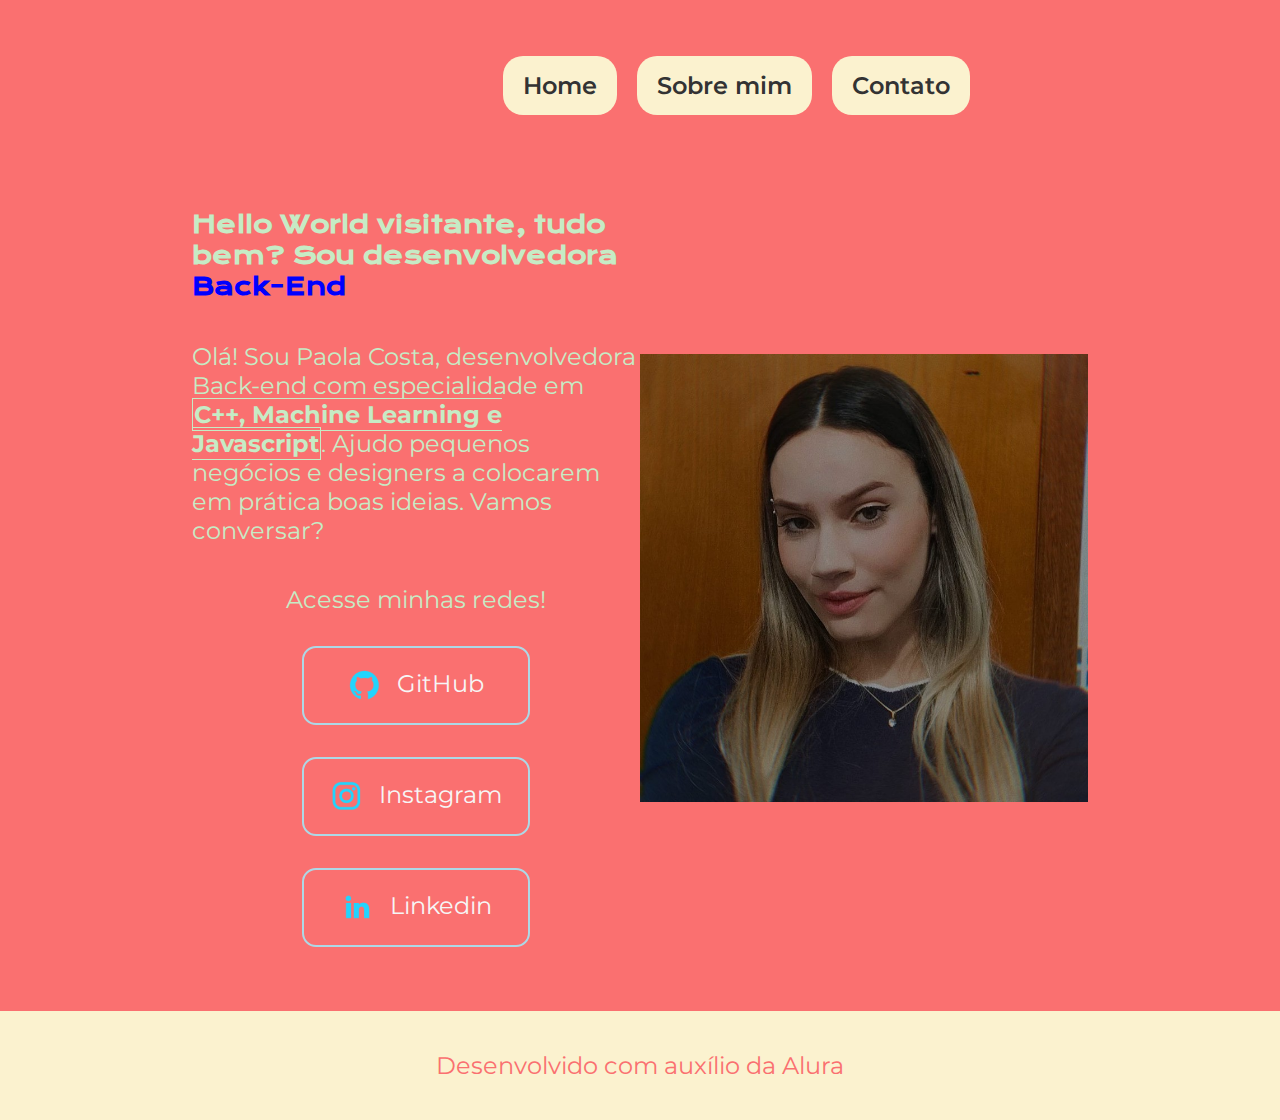
<file: index.html>
<!DOCTYPE html>
<html lang="pt-br">
<head>
    <meta charset="UTF-8"> 
    <meta http-equiv="X-UA-Compatible" content="IE=edge">
    <meta name="viewport" content="width=device-width, initial-scale=1.0">
    <title>Portifolio</title>
    <link rel="stylesheet" href="./styles/style.css">
</head>
<body>
    <header class="cabecalho">
        <nav class="cabecalho-menu">
            <a class="cabecalho-menu-link" href="index.html">Home</a>
            <a class="cabecalho-menu-link" href="about.html">Sobre mim</a>
            <a class="cabecalho-menu-link" href="contato.html">Contato</a>
        </nav>
    </header>
    <main class="apresentacao">
        <section class="apresentacao-conteudo">

            <h1 class="apresentacao-conteudo-titulo">
                Hello World visitante, tudo bem? Sou desenvolvedora
                <p class="Titulo-destaque">Back-End
                </p></h1>
                <p class="conteudo-texto">Olá! Sou Paola Costa, desenvolvedora 
                    Back-end com especialidade em <strong>C++, Machine Learning e Javascript</strong>. Ajudo pequenos negócios e designers a 
                        colocarem em prática boas ideias. Vamos 
                        conversar?</p>

                        <div class="apresentacao-links">
                            <h2 class="apresentacao-titulo-links-links">Acesse minhas redes!</h2>

                            <a class="apresentacao-link-link" href="https://github.com/paolacostxx">
                               <img src="./assets/assets/github.png">
                                GitHub</a>

                            <a class="apresentacao-link-link" href="https://instagram.com/lolacode_">
                                <img src="./assets/assets/instagram.png" >
                                Instagram</a>

                                <a class="apresentacao-link-link" href=" https://linkedin.com/in/paola-costa-2278221a2/">
                                    <img src="./assets/assets/linkedin.png">
                                    Linkedin</a>
                            </div>
                    </section>
                    <img class="apresentacao-imagem" src="./assets/foto.jpeg">
    </main>
    <footer class="rodape">Desenvolvido com auxílio da Alura</footer>
</body>
</html>
</file>
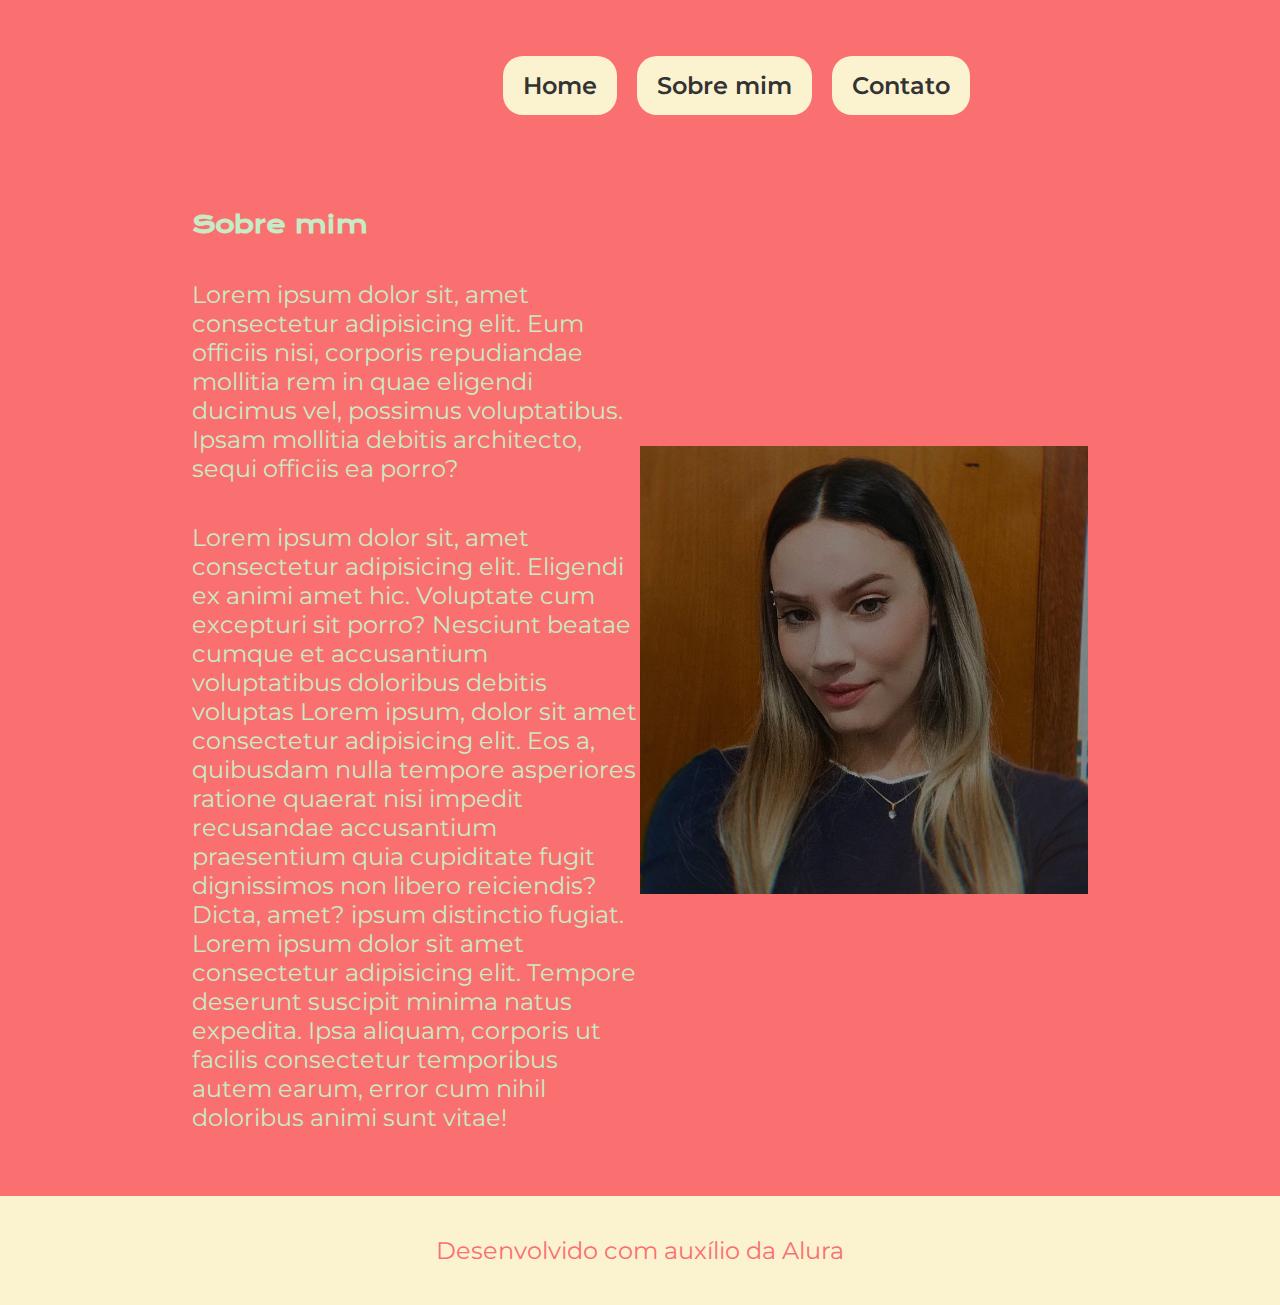
<file: about.html>
<!DOCTYPE html>
<html lang="en">
<head>
    <meta charset="UTF-8">
    <meta name="viewport" content="width=device-width, initial-scale=1.0">
    <title>Sobre mim</title>
</head>
<body>
    <link rel="stylesheet" href="./styles/style.css">
    <header class="cabecalho">
        <nav class="cabecalho-menu">
            <a class="cabecalho-menu-link" href="index.html">Home</a>
            <a class="cabecalho-menu-link" href="about.html">Sobre mim</a>
            <a class="cabecalho-menu-link" href="contato.html">Contato</a>
        </nav>
    </header>
    <main class="apresentacao">
    <section class="apresentacao-conteudo">
        <h1 class="apresentacao-conteudo-titulo">Sobre mim</h1>
        <p class="conteudo-texto">Lorem ipsum dolor sit, amet consectetur adipisicing elit. 
            Eum officiis nisi, corporis repudiandae mollitia rem in quae 
            eligendi ducimus vel, possimus voluptatibus. 
            Ipsam mollitia debitis architecto, sequi officiis ea porro?</p>
            <p class="conteudo-texto">Lorem ipsum dolor sit, amet consectetur adipisicing elit. 
                Eligendi ex animi amet hic. Voluptate cum excepturi sit porro?
                Nesciunt beatae cumque et accusantium
                voluptatibus doloribus debitis voluptas Lorem ipsum, dolor
                 sit amet consectetur adipisicing elit. Eos a, quibusdam nulla
                  tempore asperiores ratione quaerat nisi impedit recusandae 
                  accusantium praesentium quia cupiditate 
                fugit dignissimos non libero reiciendis? Dicta, amet?
                 ipsum distinctio fugiat. Lorem ipsum dolor sit amet consectetur
                  adipisicing elit. Tempore deserunt suscipit minima natus expedita.
                   Ipsa aliquam, corporis ut facilis consectetur temporibus autem earum,
                  error cum nihil doloribus animi sunt vitae!</p>
            </section>
            <img class="apresentacao-imagem" src="./assets/foto.jpeg">
        </main>
    <footer class="rodape">Desenvolvido com auxílio da Alura</footer>
</body>
</html>
</file>
<file: styles/style.css>
@import url('https://fonts.googleapis.com/css2?family=Krona+One&display=swap');
@import url('https://fonts.googleapis.com/css2?family=Montserrat&display=swap');
/* root serve como uma variavel que junta todos os codigos repetidos  */
    :root {
        --cor-principal: #FA7070;
        --cor-secundaria: #C6EBC5;
        --cor-terciaria: #FBF2CF;
        --cor-hover: #A1C298;
        --cor-titulo:blue;
}
*{
    margin:0;
    padding: 0;
}
body{
    /* height:100vh; atalho para comentar ctrl+K+C */
    box-sizing: border-box  ;
    background-color: var(--cor-principal);
    color: var(--cor-secundaria);
}
strong{
    color: var(--cor-secundaria);
    border: 1px solid var(--cor-secundaria);
    padding: 1px;
}
.Titulo-destaque{ 
  color:var(--cor-titulo);
}
.apresentacao{
    padding: 5% 15%;
    display: flex;
    align-items: center;
    justify-content: space-between;
    gap: 86 px;

}
.apresentacao-conteudo{
    width: 50%;
    display: flex;
    flex-direction: column;
    gap: 40px;
}
.apresentacao-conteudo-titulo{
    font-size: 1.5rem;
    font-family: 'Krona One', sans-serif;
}
.conteudo-texto{
    font-size: 1.5rem;
    font-family: 'Montserrat', sans-serif;
}
.apresentacao-links{
    display: flex;
    flex-direction: column;
    align-items: center;
    gap: 32px;
    justify-content: space-between;

}
.apresentacao-link-link{
   /* background-color: lightblue;*/
    color: #F6F6F6;
    width: 50%;
    text-align: center;
    border-radius: 14px;
    font-size: 1.5rem;
    padding: 21.5px 0;
    text-decoration: none;
    font-family: 'Montserrat', sans-serif;
    border: 2px solid lightblue;
    display: flex;
    justify-content: center;
    gap: 16px;

}
.apresentacao-link-link:hover{ /*Hover muda as cores do botão quando o mouse passa em cima, só adicionar o nome da classe:hover*/
    background-color: deeppink;
    color:#F6F6F6;
    padding: 3%;
}
.apresentacao-titulo-links-links{
    font-family: 'Montserrat', sans-serif;
    font-weight: 400;
    font-size: 1.5rem;

}
.apresentacao-imagem{
    width:50%;
}
.rodape{
    background-color: var(--cor-terciaria);
    color: var(--cor-principal);
    padding: 40px;
        text-align: center;
    font-family: 'Montserrat', sans-serif;
    font-size: 1.5rem;   
    font-weight: 400;
}
.cabecalho{
    padding: 2% 0% 0% 15%;
}
.cabecalho-menu{
    display: flex;
    justify-content: center;
}
.cabecalho-menu-link {
    font-size: 1.5rem;
    background-color: var(--cor-terciaria);
    color: #333;
    margin: 30px 10px;
    padding: 15px 20px 15px 20px;
    border-radius: 20px;
    text-decoration: none;
    display: flex;
    justify-content: center;
    align-items: center;
    text-decoration: none;
    font-family: 'Montserrat', sans-serif;
    font-weight: 600;
    gap:20px;
}

.cabecalho-menu:hover {
    color: var(--cor-hover);
}
@media(max-width: 1200px){
    .cabecalho{
        padding: 10%;
    }
    .cabecalho-menu{
        justify-content: center;
    }
    .apresentacao{
        flex-direction:column-reverse;
        padding: 5% ;
    }
    .apresentacao-conteudo{
        width: auto;
    }
}
</file>
